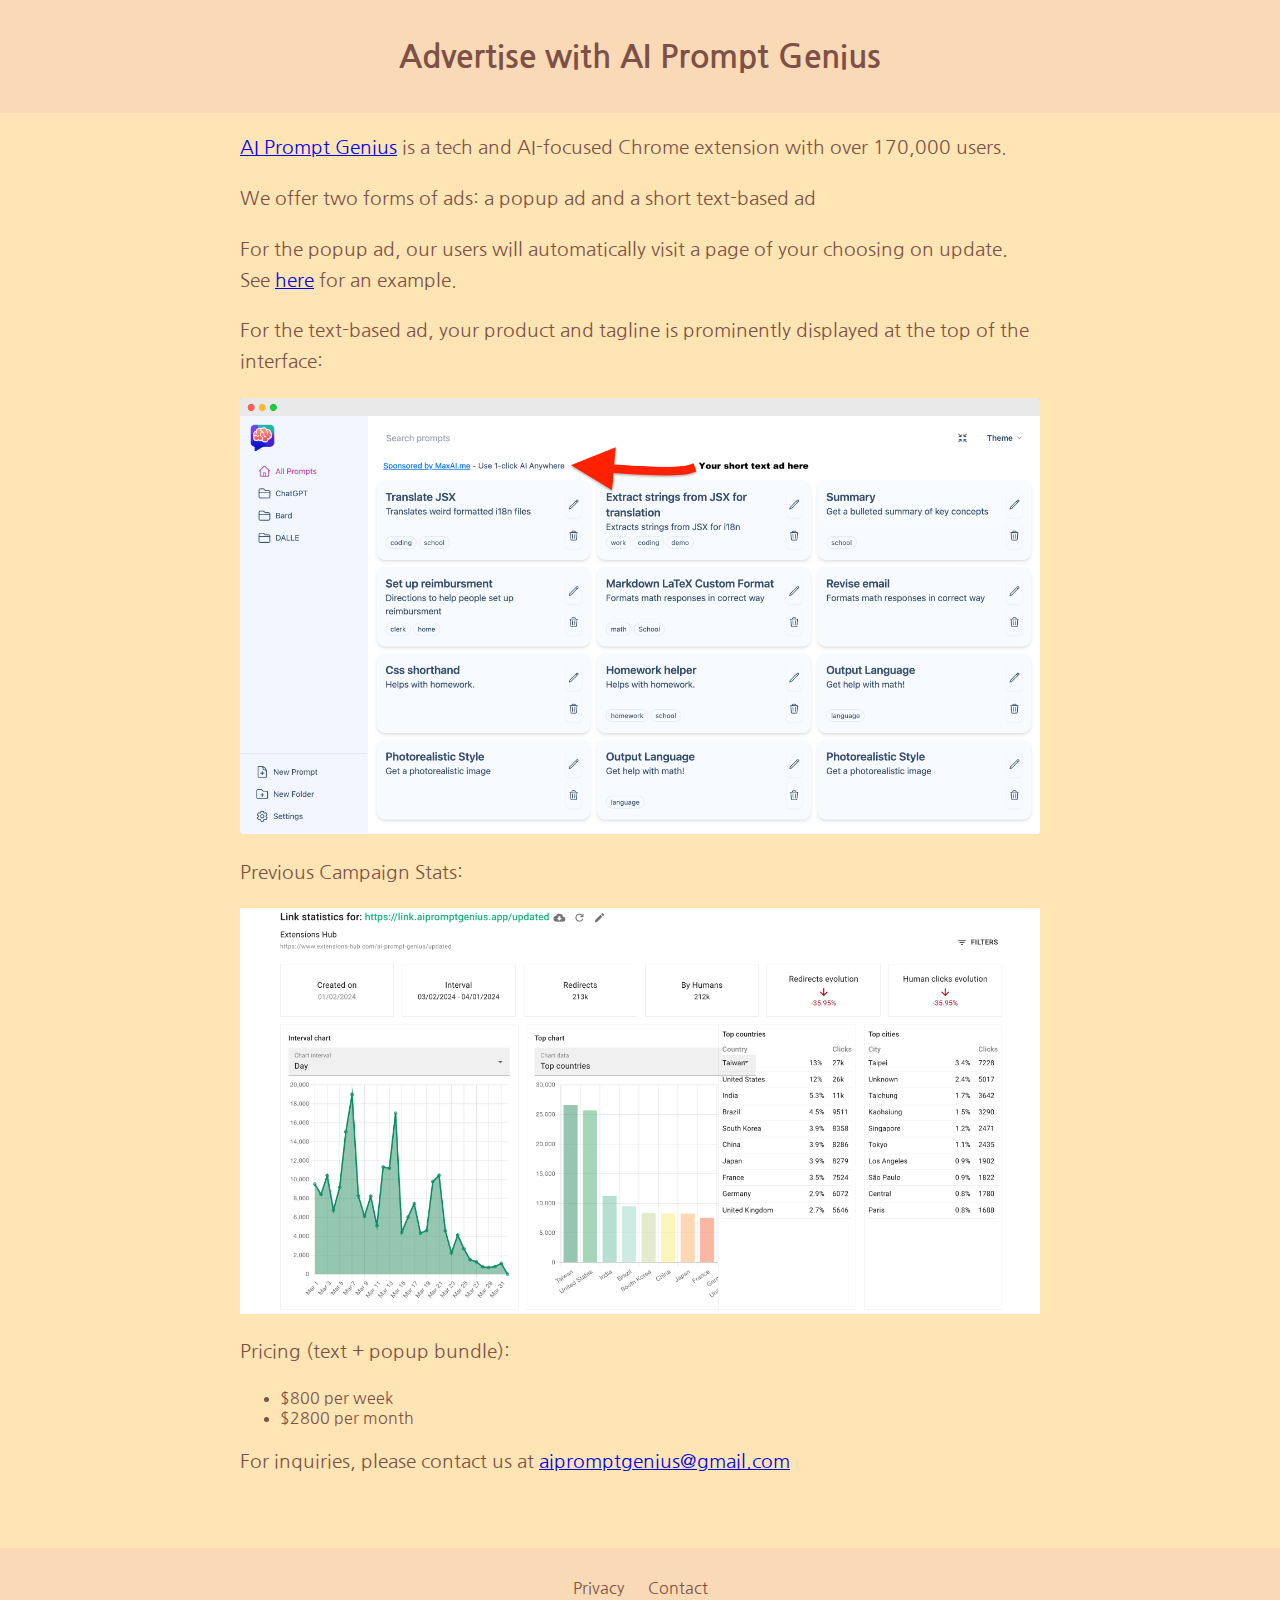
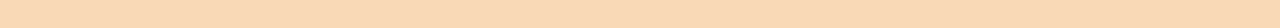
<file: advertise-with-us/index.html>
<!DOCTYPE html>
<html lang="en">

<head>
    <meta charset="UTF-8">
    <meta http-equiv="X-UA-Compatible" content="IE=edge">
    <meta name="viewport" content="width=device-width, initial-scale=1.0">
    <link rel="preconnect" href="https://fonts.googleapis.com">
    <link rel="preconnect" href="https://fonts.gstatic.com" crossorigin>
    <link href="https://fonts.googleapis.com/css2?family=Nanum+Gothic&display=swap" rel="stylesheet">
    <title>Advertise with Us - AI Prompt Genius</title>
    <style>

        body {
            font-family: "Nanum Gothic", sans-serif;
            font-weight: 400;
            font-style: normal;
            margin: 0;
            padding: 0;
            box-sizing: border-box;
            background-color: #ffe5b4; /* peaches and cream */
            color: #7d5147; /* dark peach */
        }

        header {
            background-color: #f9d9b6; /* light peach */
            color: #7d5147; /* dark peach */
            text-align: center;
            padding: 20px 0;
        }

        .container {
            max-width: 800px;
            margin: 20px auto;
            padding: 0 20px 30px;
        }

        h1 {
            font-size: 2em;
            margin-bottom: 20px;
        }

        p {
            font-size: 1.2em;
            line-height: 1.6;
            margin-bottom: 20px;
        }

        .contact-info {
            font-size: 1.2em;
        }
        img {
            width: 100%;
        }

        footer {
            background-color: #f9d9b6; /* light peach */
            color: #7d5147; /* dark peach */
            text-align: center;
            padding: 30px;
            font-family: "Nanum Gothic", sans-serif;
        }

        footer a {
            color: #7d5147; /* dark peach */
            text-decoration: none;
            margin: 0 10px;
            transition: color 0.3s;
        }

        footer a:hover {
            color: #bf8d78; /* light peach */
        }
    </style>
</head>

<body>
<header>
    <h1>Advertise with AI Prompt Genius</h1>
</header>
<div class="container">
    <p><a href="https://aipromptgenius.app" target="_blank">AI Prompt Genius</a> is a tech and AI-focused Chrome extension with over 170,000 users.</p>
    <p>We offer two forms of ads: a popup ad and a short text-based ad</p>
    <p>For the popup ad, our users will automatically visit a page of your choosing on update.
        See <a href="https://www.maxai.me/partners/updated/?name=AI-Prompt-Genius" target="_blank">here</a>
        for an example.</p>
    <p>For the text-based ad, your product and tagline is prominently displayed at the top of the interface:</p>
    <img src="text-ad-demo.png" alt="Text ad demo picture.">
    <p>Previous Campaign Stats:</p>
    <img src="stats1.png" alt="stats showing successful campaign">
    <p>Pricing (text + popup bundle):</p>
    <ul>
        <li>$800 per week</li>
        <li>$2800 per month</li>
    </ul>
    <p class="contact-info">For inquiries, please contact us at <a href="mailto:aipromptgenius@gmail.com">aipromptgenius@gmail.com</a></p>
</div>

<footer>
    <nav>
        <a href="https://link.aipromptgenius.app/privacy-footer">Privacy</a>
        <a href="mailto:aipromptgenius@gmail.com">Contact</a>
    </nav>
</footer>



</body>

</html>
</file>
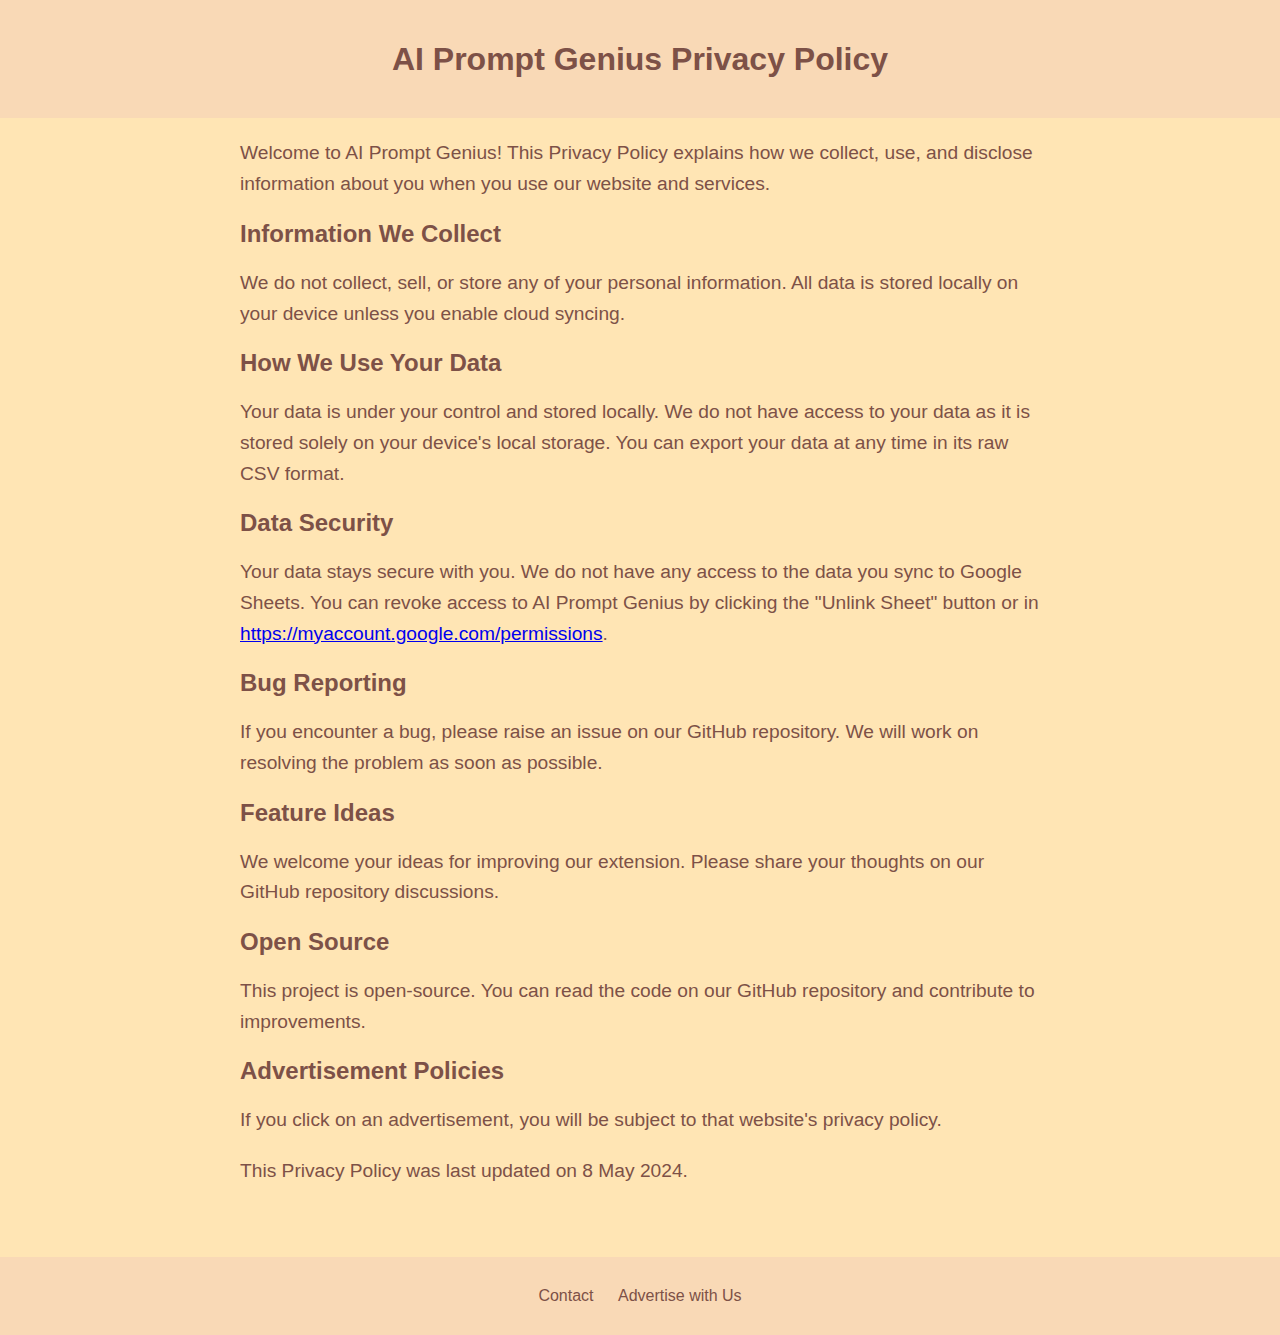
<file: privacy/index.html>
<!DOCTYPE html>
<html>
<head>
  <title>AI Prompt Genius Privacy Policy</title>
  <link rel="stylesheet" type="text/css" href="styles.css">
</head>
<body>
<header>
  <h1>AI Prompt Genius Privacy Policy</h1>
</header>
<div class="container">
  <p>Welcome to AI Prompt Genius! This Privacy Policy explains how we collect, use, and disclose information about you when you use our website and services.</p>

  <h2>Information We Collect</h2>
  <p>We do not collect, sell, or store any of your personal information. All data is stored locally on your device unless you enable cloud syncing.</p>

  <h2>How We Use Your Data</h2>
  <p>Your data is under your control and stored locally. We do not have access to your data as it is stored solely on your device's local storage. You can export your data at any time in its raw CSV format.</p>

  <h2>Data Security</h2>
  <p>Your data stays secure with you. We do not have any access to the data you sync to Google Sheets. You can revoke access to AI Prompt Genius by clicking the "Unlink Sheet" button or in <a href="https://myaccount.google.com/permissions">https://myaccount.google.com/permissions</a>.</p>

  <h2>Bug Reporting</h2>
  <p>If you encounter a bug, please raise an issue on our GitHub repository. We will work on resolving the problem as soon as possible.</p>

  <h2>Feature Ideas</h2>
  <p>We welcome your ideas for improving our extension. Please share your thoughts on our GitHub repository discussions.</p>

  <h2>Open Source</h2>
  <p>This project is open-source. You can read the code on our GitHub repository and contribute to improvements.</p>

  <h2>Advertisement Policies</h2>
  <p>If you click on an advertisement, you will be subject to that website's privacy policy.</p>

  <p>This Privacy Policy was last updated on 8 May 2024.</p>
</div>

<footer>
  <nav>
    <a href="mailto:aipromptgenius@gmail.com">Contact</a>
    <a class="inline-block rounded-lg px-2 py-1 text-sm text-slate-700 hover:bg-slate-100 hover:text-slate-900" href="https://aipromptgenius.app/advertise-with-us">Advertise with Us</a>
  </nav>
</footer>
</body>
</html>
</file>
<file: privacy/styles.css>
body {
    font-family: "Nanum Gothic", sans-serif;
    font-weight: 400;
    font-style: normal;
    margin: 0;
    padding: 0;
    box-sizing: border-box;
    background-color: #ffe5b4; /* peaches and cream */
    color: #7d5147; /* dark peach */
}

header {
    background-color: #f9d9b6; /* light peach */
    color: #7d5147; /* dark peach */
    text-align: center;
    padding: 20px 0;
}

.container {
    max-width: 800px;
    margin: 20px auto;
    padding: 0 20px 30px;
}

h1 {
    font-size: 2em;
    margin-bottom: 20px;
}

p {
    font-size: 1.2em;
    line-height: 1.6;
    margin-bottom: 20px;
}

.contact-info {
    font-size: 1.2em;
}
img {
    width: 100%;
}

footer {
    background-color: #f9d9b6; /* light peach */
    color: #7d5147; /* dark peach */
    text-align: center;
    padding: 30px;
    font-family: "Nanum Gothic", sans-serif;
}

footer a {
    color: #7d5147; /* dark peach */
    text-decoration: none;
    margin: 0 10px;
    transition: color 0.3s;
}

footer a:hover {
    color: #bf8d78; /* light peach */
}
</file>
